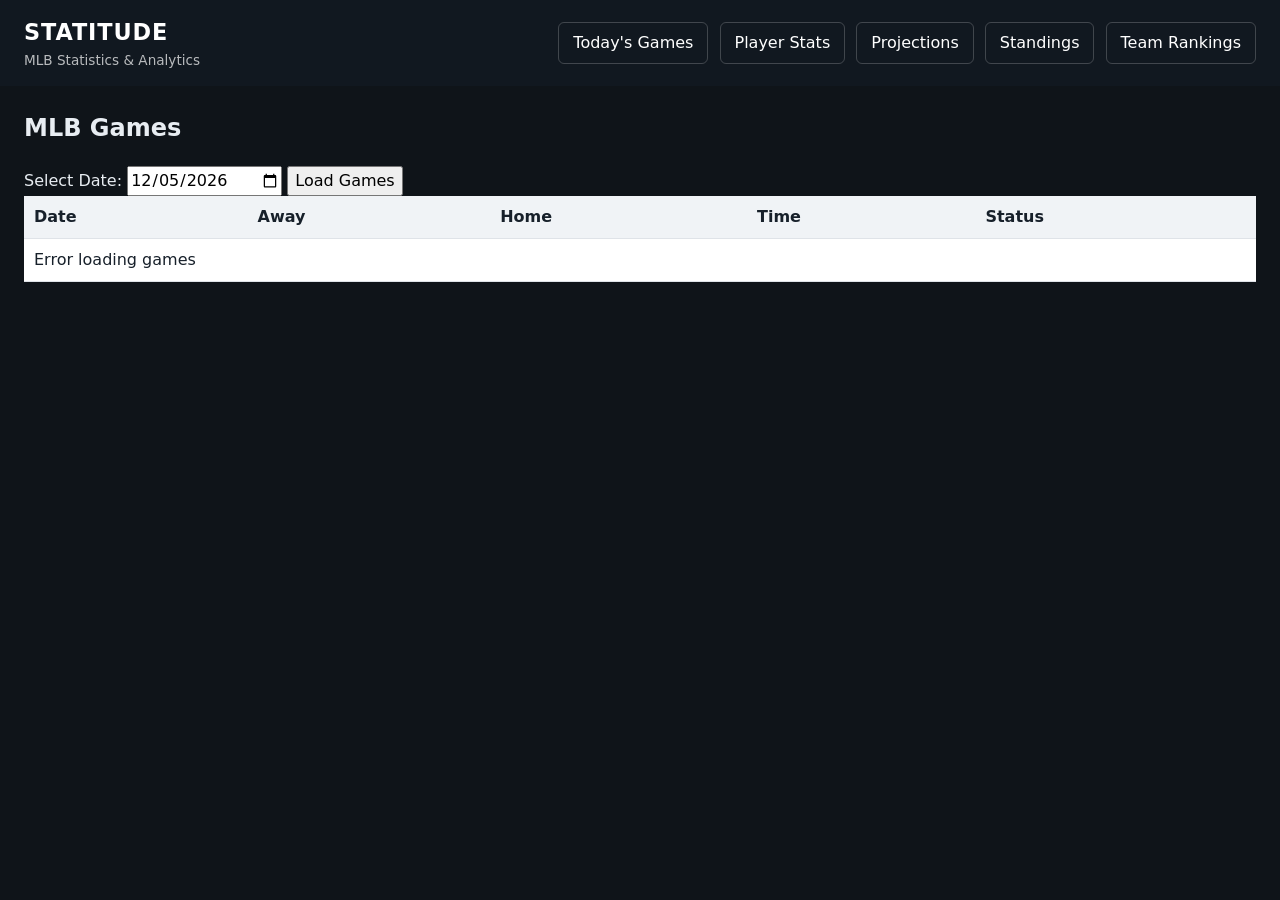
<file: index.html>
<!DOCTYPE html>
<html lang="en">
<head>
  <meta charset="UTF-8">
  <meta name="viewport" content="width=device-width, initial-scale=1.0">
  <title>Statitude | MLB Statistics & Analytics</title>
  <link rel="stylesheet" href="css/style.css">
</head>
<body>

<header class="site-header">
  <div class="site-brand">
    <div class="site-title">STATITUDE</div>
    <div class="site-subtitle">MLB Statistics & Analytics</div>
  </div>
  <nav id="toolbar">
    <button type="button" onclick="showSection('gamesSection')">Today's Games</button>
    <button type="button" onclick="showSection('playerStatsSection')">Player Stats</button>
    <button type="button" onclick="showSection('projectionsSection')">Projections</button>
    <button type="button" onclick="showSection('standingsSection')">Standings</button>
    <button type="button" onclick="showSection('rankingsSection')">Team Rankings</button>
  </nav>
</header>

<!-- ================= TODAY'S GAMES ================= -->
<div id="gamesSection" class="section">
  <h2>MLB Games</h2>
  <label for="gameDate">Select Date:</label>
  <input type="date" id="gameDate">
  <button type="button" onclick="loadGamesByDate()">Load Games</button>
  <table>
    <thead>
      <tr>
        <th>Date</th>
        <th>Away</th>
        <th>Home</th>
        <th>Time</th>
        <th>Status</th>
      </tr>
    </thead>
    <tbody id="gamesBody"></tbody>
  </table>
</div>

<!-- ================= PLAYER STATS ================= -->
<div id="playerStatsSection" class="section">
  <h2>MLB Player Stats</h2>

  <div class="playerStatsControls">
    <label for="playerSeason">Season:</label>
    <select id="playerSeason" onchange="loadPlayerStats()">
      <option value="2026" selected>2026</option>
      <option value="2025">2025</option>
      <option value="2024">2024</option>
      <option value="2023">2023</option>
      <option value="2022">2022</option>
      <option value="2021">2021</option>
    </select>
  </div>

  <div class="playerStatsMainTabs">
    <button type="button" class="playerStatsMainButton active" onclick="showPlayerStatsType('hitting')">Hitting</button>
    <button type="button" class="playerStatsMainButton" onclick="showPlayerStatsType('pitching')">Pitching</button>
  </div>

  <!-- HITTING -->
  <div id="hittingStatsSection">
    <div class="playerStatsSubTabs">
      <button type="button" class="playerStatsSubButton active" onclick="showPlayerStatsTable('hittingStandard')">Standard</button>
      <button type="button" class="playerStatsSubButton" onclick="showPlayerStatsTable('hittingAdvanced')">Advanced</button>
      <button type="button" class="playerStatsSubButton" onclick="showPlayerStatsTable('hittingStatcast')">Statcast</button>
      <button type="button" class="playerStatsSubButton" onclick="showPlayerStatsTable('hittingCustom')">Custom</button>
    </div>
    <div class="playerStatsFilters">
      <label for="hittingPlayerSearch">Player:</label>
      <input type="text" id="hittingPlayerSearch" placeholder="Search player..." oninput="filterPlayerStats()">
      <label for="hittingTeamFilter">Team:</label>
      <select id="hittingTeamFilter" onchange="filterPlayerStats()">
        <option value="all">All Teams</option>
      </select>
    </div>
    <div id="hittingStandard" class="playerStatsTableSection">
      <div id="hittingStatsTable"></div>
    </div>
    <div id="hittingAdvanced" class="playerStatsTableSection" style="display:none;">
      <div id="hittingAdvancedTable"><p>Advanced hitting stats coming next.</p></div>
    </div>
    <div id="hittingStatcast" class="playerStatsTableSection" style="display:none;">
      <div id="hittingStatcastTable"><p>Statcast hitting stats coming next.</p></div>
    </div>
    <div id="hittingCustom" class="playerStatsTableSection" style="display:none;">
      <div id="hittingCustomTable"><p>Custom table builder coming next.</p></div>
    </div>
  </div>

  <!-- PITCHING -->
  <div id="pitchingStatsSection" style="display:none;">
    <div class="playerStatsSubTabs">
      <button type="button" class="playerStatsSubButton active" onclick="showPlayerStatsTable('pitchingStandard')">Standard</button>
      <button type="button" class="playerStatsSubButton" onclick="showPlayerStatsTable('pitchingAdvanced')">Advanced</button>
      <button type="button" class="playerStatsSubButton" onclick="showPlayerStatsTable('pitchingStatcast')">Statcast</button>
      <button type="button" class="playerStatsSubButton" onclick="showPlayerStatsTable('pitchingCustom')">Custom</button>
    </div>
    <div class="playerStatsFilters">
      <label for="pitchingPlayerSearch">Player:</label>
      <input type="text" id="pitchingPlayerSearch" placeholder="Search player..." oninput="filterPlayerStats()">
      <label for="pitchingTeamFilter">Team:</label>
      <select id="pitchingTeamFilter" onchange="filterPlayerStats()">
        <option value="all">All Teams</option>
      </select>
    </div>
    <div id="pitchingStandard" class="playerStatsTableSection">
      <div id="pitchingStatsTable"></div>
    </div>
    <div id="pitchingAdvanced" class="playerStatsTableSection" style="display:none;">
      <div id="pitchingAdvancedTable"><p>Advanced pitching stats coming next.</p></div>
    </div>
    <div id="pitchingStatcast" class="playerStatsTableSection" style="display:none;">
      <div id="pitchingStatcastTable"><p>Statcast pitching stats coming next.</p></div>
    </div>
    <div id="pitchingCustom" class="playerStatsTableSection" style="display:none;">
      <div id="pitchingCustomTable"><p>Custom table builder coming next.</p></div>
    </div>
  </div>
</div>

<!-- ================= PROJECTIONS ================= -->
<div id="projectionsSection" class="section" style="display:none;">
  <h2>Season Projections</h2>
  <p class="proj-footnote">
    Pick a team for roster projections (current YTD + model), including a <strong>team win estimate</strong>.
    Or run <strong>League standings projection</strong> for all 30 clubs. Not official forecasts.
  </p>
  <div class="proj-controls">
    <label for="projSeason">Season:</label>
    <select id="projSeason" onchange="refreshProjections()">
      <option value="2026" selected>2026</option>
      <option value="2025">2025</option>
      <option value="2024">2024</option>
      <option value="2023">2023</option>
    </select>
    <button type="button" onclick="refreshProjections()">Refresh</button>
    <button type="button" id="projLeagueBtn" onclick="projectLeagueStandings()">League standings projection</button>
    <span id="projectionsStatus" class="proj-status"></span>
  </div>

  <div id="projTeamPicker">
    <h3 class="proj-step-title">Select a team</h3>
    <div id="projTeamGrid"></div>
  </div>

  <div id="projLeagueView" style="display:none;">
    <div class="proj-roster-header">
      <button type="button" class="proj-back" onclick="backToProjTeams()">← All teams</button>
      <span>Projected standings</span>
      <span class="proj-roster-season" id="projLeagueSeasonLabel"></span>
    </div>
    <p class="proj-footnote">Pythagorean wins from projected lineup OPS → runs scored and IP-weighted staff ERA → runs allowed.</p>
    <div id="projLeagueTable"></div>
  </div>

  <div id="projRosterView" style="display:none;">
    <div id="projRosterTitle" class="proj-roster-header"></div>
    <div id="projTeamSummary" class="proj-team-summary"></div>

    <h3 class="proj-group-title">Hitters</h3>
    <div id="projHittersTable"></div>

    <h3 class="proj-group-title">Pitchers</h3>
    <div id="projPitchersTable"></div>
  </div>
</div>

<!-- ================= STANDINGS (new) ================= -->
<div id="standingsSection" class="section" style="display:none;">
  <h2>MLB Standings</h2>
  <div id="standingsContent"></div>
</div>

<!-- ================= TEAM RANKINGS (friend competition — unchanged) ================= -->
<div id="rankingsSection" class="section" style="display:none;">
  <h2>Team Rankings</h2>
  <div id="leaderboard"></div>
  <div>
    <button type="button" onclick="showRankingTab('battingTab')">Batting</button>
    <button type="button" onclick="showRankingTab('pitchingTab')">Pitching</button>
  </div>
  <div id="battingTab" class="rankingContent"></div>
  <div id="pitchingTab" class="rankingContent"></div>
</div>

<script src="js/main.js"></script>
<script src="js/games.js"></script>
<script src="js/rankings.js"></script>
<script src="js/playerstats.js"></script>
<script src="js/standings.js"></script>
<script src="js/projectionEngine.js"></script>
<script src="js/projections.js"></script>
<script>
function showSection(id) {
  document.querySelectorAll(".section").forEach(section => {
    section.style.display = "none";
  });
  const section = document.getElementById(id);
  if (section) {
    section.style.display = "block";
  }
  if (id === "playerStatsSection" && typeof loadPlayerStats === "function") {
    loadPlayerStats();
  }
  if (id === "standingsSection" && typeof loadStandings === "function") {
    loadStandings();
  }
  if (id === "projectionsSection" && typeof loadProjections === "function") {
    loadProjections();
  }
}

function showRankingTab(id) {
  document.querySelectorAll(".rankingContent").forEach(el => {
    el.style.display = "none";
  });
  const tab = document.getElementById(id);
  if (tab) {
    tab.style.display = "block";
  }
}

document.addEventListener("DOMContentLoaded", () => {
  const q = new URLSearchParams(window.location.search);
  const section = q.get("section") || "gamesSection";
  showSection(section);

  if (section === "playerStatsSection") {
    const apply = () => {
      if (q.get("season")) {
        const sel = document.getElementById("playerSeason");
        if (sel) {
          sel.value = q.get("season");
          if (typeof loadPlayerStats === "function") loadPlayerStats();
        }
      }
      const team = q.get("team");
      const statsType = q.get("statsType") || "hitting";
      if (typeof showPlayerStatsType === "function") {
        showPlayerStatsType(statsType);
      }
      // Team filters fill async after loadPlayerStats — retry briefly
      if (team && team !== "all") {
        let tries = 0;
        const t = setInterval(() => {
          tries += 1;
          const hit = document.getElementById("hittingTeamFilter");
          const pit = document.getElementById("pitchingTeamFilter");
          let ok = false;
          if (hit && [...hit.options].some(o => o.value === team)) {
            hit.value = team;
            ok = true;
          }
          if (pit && [...pit.options].some(o => o.value === team)) {
            pit.value = team;
            ok = true;
          }
          if (ok && typeof filterPlayerStats === "function") {
            filterPlayerStats();
            clearInterval(t);
          }
          if (tries > 40) clearInterval(t);
        }, 100);
      }
    };
    // Allow playerstats script to finish defining handlers
    setTimeout(apply, 50);
  }
});
</script>
</body>
</html>
</file>
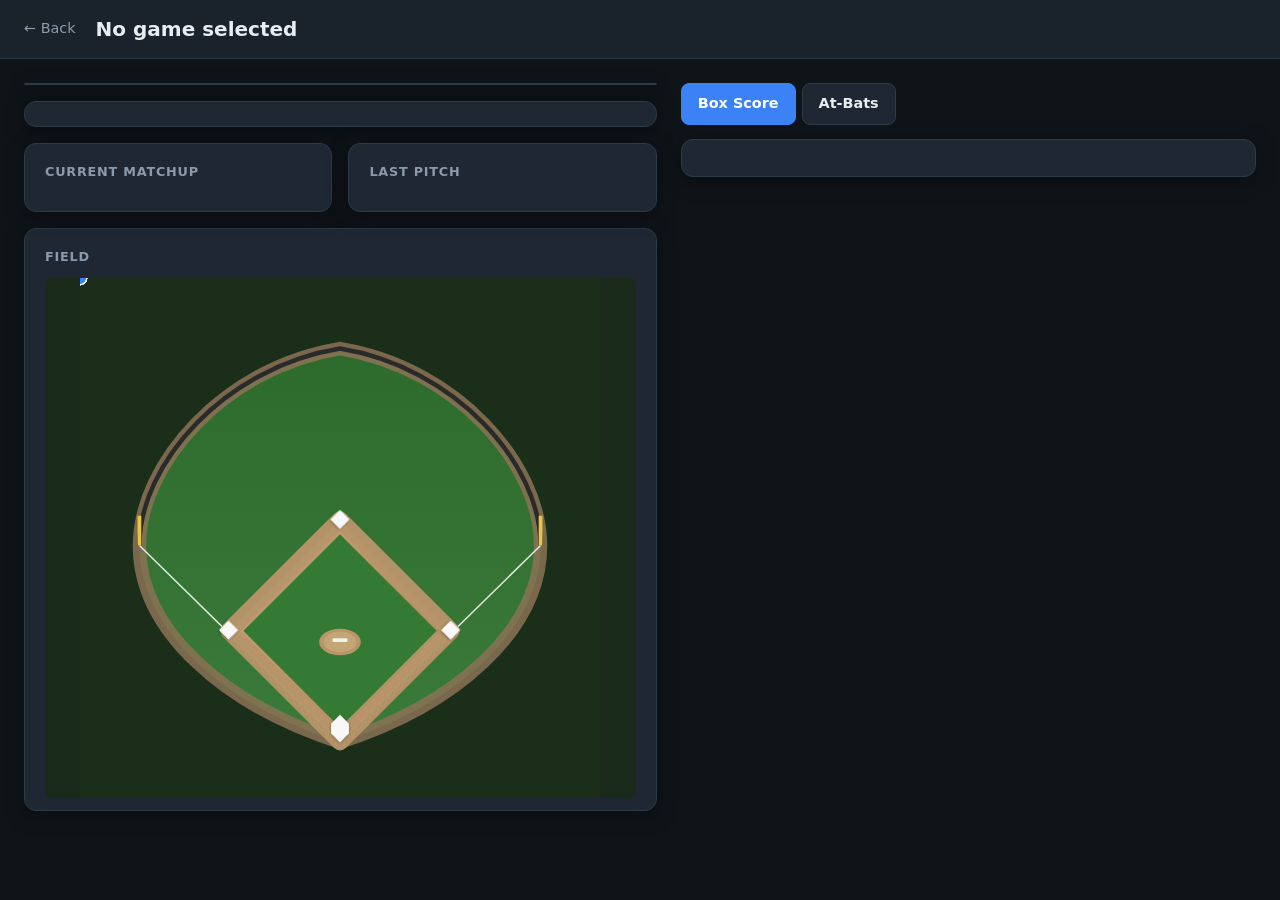
<file: game.html>
<!DOCTYPE html>
<html lang="en">
<head>
  <meta charset="UTF-8">
  <meta name="viewport" content="width=device-width, initial-scale=1.0">
  <title>Live MLB Game | Statitude</title>
  <link rel="stylesheet" href="css/style.css">
</head>
<body class="game-page-body">
  <header class="game-topbar">
    <a href="#" class="back-link" id="gameBackLink">← Back</a>
    <h1 id="gameTitle" class="game-title">Loading game…</h1>
  </header>
  <main class="game-layout">
    <section class="live-column">
      <div id="scoreboard" class="card scoreboard-card"></div>
      <div id="count" class="card count-card"></div>
      <div class="live-row">
        <div class="card matchup-card">
          <h3 class="card-heading">Current Matchup</h3>
          <div id="matchup"></div>
        </div>
        <div class="card pitch-card">
          <h3 class="card-heading">Last Pitch</h3>
          <div id="pitch"></div>
        </div>
      </div>
      <div class="card field-card">
        <h3 class="card-heading">Field</h3>
        <div class="field-wrapper">
          <svg id="field" viewBox="0 0 700 700" width="100%" height="auto" aria-label="Baseball diamond">
            <defs>
              <linearGradient id="grassGrad" x1="0%" y1="0%" x2="0%" y2="100%">
                <stop offset="0%" stop-color="#2d6b2d"/>
                <stop offset="100%" stop-color="#3a7a3a"/>
              </linearGradient>
              <linearGradient id="dirtGrad" x1="0%" y1="0%" x2="100%" y2="100%">
                <stop offset="0%" stop-color="#c4a574"/>
                <stop offset="100%" stop-color="#a8895e"/>
              </linearGradient>
              <filter id="softShadow" x="-20%" y="-20%" width="140%" height="140%">
                <feDropShadow dx="0" dy="1" stdDeviation="2" flood-opacity="0.35"/>
              </filter>
            </defs>
            <rect x="0" y="0" width="700" height="700" fill="#1a2e1a"/>
            <path d="M350 95 C195 120 80 250 80 360 C80 475 195 575 350 625 C505 575 620 475 620 360 C620 250 505 120 350 95Z" fill="url(#grassGrad)"/>
            <path d="M350 625 C195 575 80 475 80 360 C80 250 195 120 350 95 C505 120 620 250 620 360 C620 475 505 575 350 625Z" fill="none" stroke="#8b7355" stroke-width="18" opacity="0.85"/>
            <path d="M80 360 C80 250 195 120 350 95 C505 120 620 250 620 360" fill="none" stroke="#2a2a2a" stroke-width="6"/>
            <line x1="350" y1="625" x2="80" y2="360" stroke="#f5f5f5" stroke-width="2" opacity="0.9"/>
            <line x1="350" y1="625" x2="620" y2="360" stroke="#f5f5f5" stroke-width="2" opacity="0.9"/>
            <path d="M350 625 L200 475 L350 325 L500 475 Z" fill="url(#dirtGrad)"/>
            <path d="M350 605 L220 475 L350 345 L480 475 Z" fill="#347a34"/>
            <path d="M350 625 L200 475 L350 325 L500 475 Z" fill="none" stroke="#b8956a" stroke-width="22" stroke-linejoin="round" opacity="0.95"/>
            <ellipse cx="350" cy="490" rx="28" ry="18" fill="#b8956a"/>
            <ellipse cx="350" cy="490" rx="22" ry="14" fill="#c4a574"/>
            <rect x="340" y="485" width="20" height="5" rx="1" fill="#f0f0f0"/>
            <polygon id="home" points="350,625 338,613 338,600 350,588 362,600 362,613" fill="#f8f8f8" filter="url(#softShadow)"/>
            <rect id="first" x="490" y="465" width="18" height="18" fill="#f8f8f8" transform="rotate(45 499 474)" filter="url(#softShadow)"/>
            <rect id="second" x="341" y="316" width="18" height="18" fill="#f8f8f8" transform="rotate(45 350 325)" filter="url(#softShadow)"/>
            <rect id="third" x="191" y="465" width="18" height="18" fill="#f8f8f8" transform="rotate(45 200 474)" filter="url(#softShadow)"/>
            <line x1="80" y1="360" x2="80" y2="320" stroke="#e8c547" stroke-width="5"/>
            <line x1="620" y1="360" x2="620" y2="320" stroke="#e8c547" stroke-width="5"/>
            <circle id="pitcher" r="9" fill="#1a1a1a" stroke="#fff" stroke-width="1.5"/>
            <circle id="c" r="9" fill="#1a1a1a" stroke="#fff" stroke-width="1.5"/>
            <circle id="1b" r="9" fill="#1a1a1a" stroke="#fff" stroke-width="1.5"/>
            <circle id="2b" r="9" fill="#1a1a1a" stroke="#fff" stroke-width="1.5"/>
            <circle id="ss" r="9" fill="#1a1a1a" stroke="#fff" stroke-width="1.5"/>
            <circle id="3b" r="9" fill="#1a1a1a" stroke="#fff" stroke-width="1.5"/>
            <circle id="lf" r="9" fill="#1a1a1a" stroke="#fff" stroke-width="1.5"/>
            <circle id="cf" r="9" fill="#1a1a1a" stroke="#fff" stroke-width="1.5"/>
            <circle id="rf" r="9" fill="#1a1a1a" stroke="#fff" stroke-width="1.5"/>
            <circle id="batter" r="9" fill="#3b82f6" stroke="#fff" stroke-width="1.5"/>
          </svg>
        </div>
      </div>
    </section>

    <section class="tabs-column">
      <div class="gameTabs">
        <button class="gameTabButton active" onclick="showGameTab('boxScoreTab')">Box Score</button>
        <button class="gameTabButton" onclick="showGameTab('atbatTab')">At-Bats</button>
      </div>

      <div id="boxScoreTab" class="gameTab active card">
        <div id="boxScoreContainer"></div>
      </div>

      <div id="atbatTab" class="gameTab card" style="display:none;">
        <div class="gameGrid">
          <div>
            <h3 class="card-heading">Select Inning</h3>
            <select id="inningSelect" class="inning-select"></select>
            <div id="atBatsContainer"></div>
          </div>
          <div>
            <h3 class="card-heading">Strike Zone</h3>
            <div id="strikeZoneContainer">
              <div class="pitchChart">
                <div class="pitchChartHeader"><span>PITCH LOCATION</span></div>
                <div class="pitchChartField">
                  <div class="zoneGraphic">
                    <div class="strikeZoneBox">
                      <div class="zoneLine vertical"></div>
                      <div class="zoneLine vertical2"></div>
                      <div class="zoneLine horizontal"></div>
                      <div class="zoneLine horizontal2"></div>
                    </div>
                    <div class="homePlateGraphic">
                      <div class="plateTop"></div>
                      <div class="plateBottom"></div>
                    </div>
                    <svg id="strikeZone" viewBox="0 0 500 600" preserveAspectRatio="none"></svg>
                  </div>
                </div>
                <div class="pitchLegend">
                  <div class="legendItem"><span class="legendDot strike"></span> Strike</div>
                  <div class="legendItem"><span class="legendDot ball"></span> Ball</div>
                  <div class="legendItem"><span class="legendDot inPlay"></span> In Play</div>
                </div>
              </div>
            </div>
          </div>
        </div>
      </div>

    </section>
  </main>
  <script src="js/main.js"></script>
  <script src="js/gamepage.js"></script>
</body>
</html>
</file>
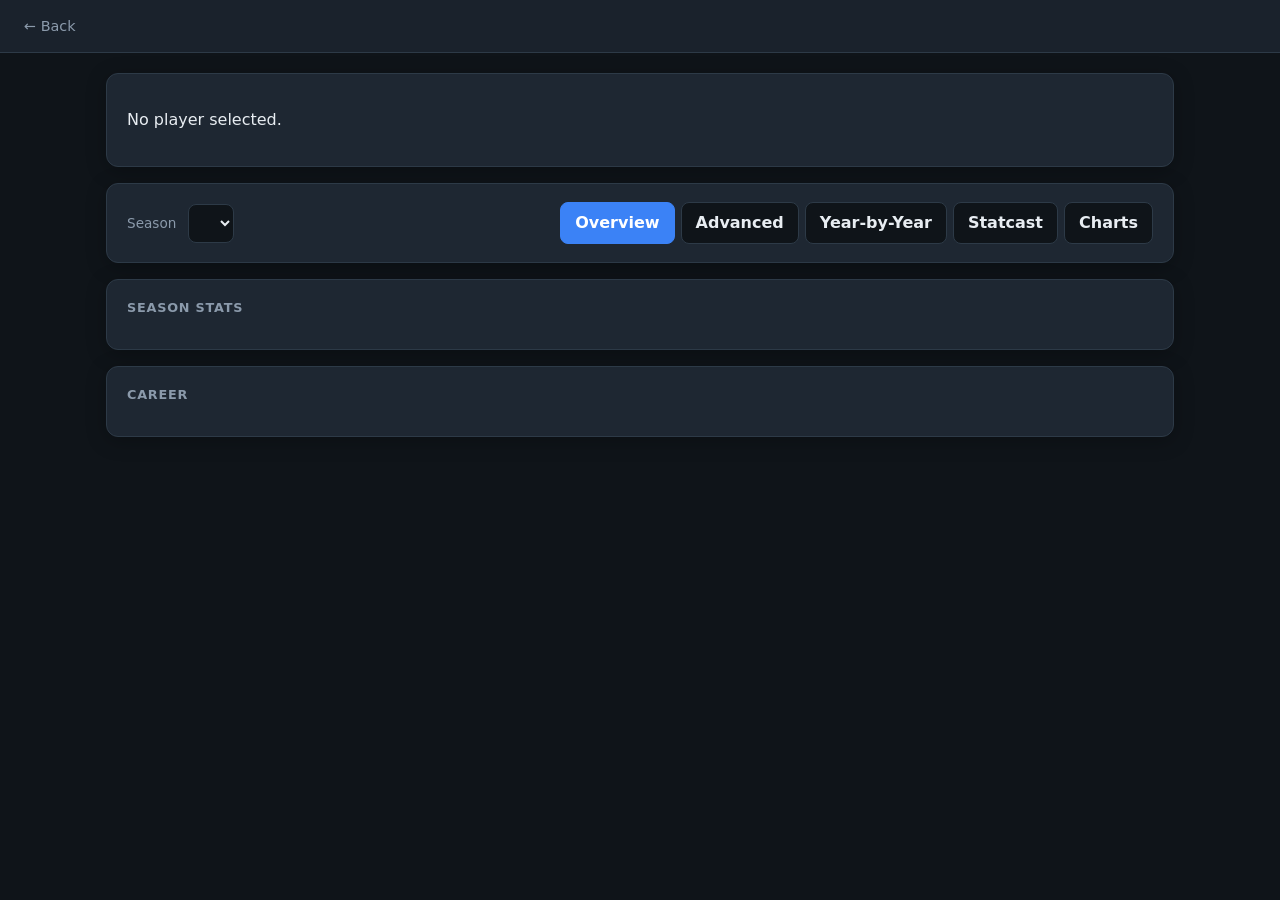
<file: player.html>
<!DOCTYPE html>
<html lang="en">
<head>
  <meta charset="UTF-8">
  <meta name="viewport" content="width=device-width, initial-scale=1.0">
  <title>Player | Statitude</title>
  <link rel="stylesheet" href="css/style.css">
  <link rel="stylesheet" href="css/player.css">
</head>
<body class="player-page-body">

  <header class="player-topbar">
    <a href="#" class="back-link" id="playerBackLink">← Back</a>
  </header>

  <main class="player-main">
    <!-- Profile header -->
    <section class="player-hero card" id="playerHero">
      <div class="player-hero-loading">Loading player…</div>
    </section>

    <!-- Season picker + tabs -->
    <section class="player-controls card">
      <label for="playerPageSeason">Season</label>
      <select id="playerPageSeason"></select>
      <div class="player-tabs" id="playerTabs">
        <button type="button" class="player-tab active" data-tab="overview">Overview</button>
        <button type="button" class="player-tab" data-tab="advanced">Advanced</button>
        <button type="button" class="player-tab" data-tab="yearByYear">Year-by-Year</button>
        <button type="button" class="player-tab" data-tab="statcast">Statcast</button>
        <button type="button" class="player-tab" data-tab="charts">Charts</button>
      </div>
    </section>

    <section id="tab-overview" class="player-tab-panel active">
      <div class="card">
        <h2 class="card-heading">Season Stats</h2>
        <div id="seasonStatsBlock"></div>
      </div>
      <div class="card">
        <h2 class="card-heading">Career</h2>
        <div id="careerStatsBlock"></div>
      </div>
    </section>

    <section id="tab-advanced" class="player-tab-panel" style="display:none;">
      <div class="card">
        <h2 class="card-heading">Situational profile</h2>
        <p class="chart-note">Splits for the selected season. Sample sizes matter — small PA/IP are noisy.</p>
        <div id="situationalSummary" class="sit-summary empty-state">Loading splits…</div>
      </div>
      <div class="card" id="sitHittingCard">
        <h2 class="card-heading">Hitting splits</h2>
        <div id="sitHittingBlock"></div>
      </div>
      <div class="card" id="sitPitchingCard" style="display:none;">
        <h2 class="card-heading">Pitching splits</h2>
        <div id="sitPitchingBlock"></div>
      </div>
      <div class="card" id="pitchTypeCard" style="display:none;">
        <h2 class="card-heading">Pitch types faced</h2>
        <p class="chart-note" id="pitchTypeNote">Results by pitch type for the selected season (Statcast).</p>
        <div id="pitchTypeBlock"></div>
      </div>

      <div class="card" id="vsTeamsCard">
        <h2 class="card-heading">vs Teams</h2>
        <p class="chart-note">Best and worst marks vs opponents this season (min sample). Built from game logs.</p>
        <div id="vsTeamsBlock" class="empty-state">Loading…</div>
      </div>

      <div class="card" id="warCard">
        <h2 class="card-heading">Statitude WAR</h2>
        <p class="chart-note">Transparent, approximate value metric — not FanGraphs or Baseball-Reference WAR.</p>
        <div id="warBlock" class="empty-state">Loading…</div>
      </div>

      <div class="card" id="defenseCard">
        <h2 class="card-heading">Defense</h2>
        <p class="chart-note">
          Official fielding line by position, plus a simple <strong>Statitude Def runs</strong> estimate
          (errors + range vs a position baseline). Not OAA/DRS — first step into the defense model.
        </p>
        <div id="defenseBlock" class="empty-state">Loading…</div>
      </div>

      <div class="card" id="batSpeedCard" style="display:none;">
        <h2 class="card-heading">Bat speed &amp; contact</h2>
        <p class="chart-note">Statcast swings for the selected season.</p>
        <div id="batSpeedBlock" class="empty-state">Loading…</div>
      </div>
    </section>

    <section id="tab-yearByYear" class="player-tab-panel" style="display:none;">
      <div class="card">
        <h2 class="card-heading">Year-by-Year</h2>
        <div id="yearByYearBlock"></div>
      </div>
    </section>

    <section id="tab-statcast" class="player-tab-panel" style="display:none;">
      <div class="card">
        <h2 class="card-heading">Statcast (season)</h2>
        <div id="statcastBlock">
          <p class="empty-state">Loading Statcast…</p>
        </div>
      </div>
    </section>

    <section id="tab-charts" class="player-tab-panel" style="display:none;">
      <div class="card" id="sprayCard">
        <h2 class="card-heading">Spray Chart</h2>
        <p class="chart-note">Batted-ball locations (hitters / two-way only).</p>
        <div id="sprayChartBlock" class="spray-wrap">
          <svg id="spraySvg" viewBox="0 0 500 500" width="100%" max-width="480"></svg>
        </div>
        <div id="sprayDetail" class="spray-detail empty-state">Click a ball to highlight it and see game details.</div>
      </div>
      <div class="card" id="zoneProfileCard">
        <h2 class="card-heading" id="zoneProfileTitle">Strike Zone Profile</h2>
        <p class="chart-note" id="zoneChartNote">Hitter contact / swing locations in the zone.</p>
        <div id="zoneProfileBlock" class="zone-wrap">
          <svg id="zoneSvg" viewBox="0 0 320 400" width="100%" style="max-width:320px"></svg>
        </div>
        <div id="zoneDetail" class="spray-detail empty-state">Click a pitch in the zone for details.</div>
      </div>
      <div class="card" id="pitchLocCard" style="display:none;">
        <h2 class="card-heading">Pitch Locations</h2>
        <p class="chart-note" id="pitchLocNote">Ks, walks, hits, and HRs allowed — location of the pitch that ended the PA.</p>
        <div class="zone-wrap">
          <svg id="pitchLocSvg" viewBox="0 0 320 400" width="100%" style="max-width:320px"></svg>
        </div>
        <div id="pitchLocDetail" class="spray-detail empty-state">Click a pitch for type, velo, and result.</div>
      </div>
      <div class="card" id="pitchArsenalCard" style="display:none;">
        <h2 class="card-heading">Pitch Arsenal</h2>
        <p class="chart-note" id="arsenalNote">Usage and velocity by pitch type.</p>
        <div id="pitchArsenalBlock"></div>
      </div>
    </section>
  </main>

  <script src="js/player.js"></script>
</body>
</html>
</file>
<file: css/style.css>
/* =========================================================
   GLOBAL
========================================================= */
:root {
  --bg: #0f1419;
  --bg-elevated: #1a222c;
  --card: #1e2732;
  --card-hover: #243040;
  --text: #e8edf2;
  --text-muted: #8b9aab;
  --border: #2d3a47;
  --accent: #3b82f6;
  --accent-hover: #2563eb;
  --danger: #ef4444;
  --success: #22c55e;
  --warning: #f59e0b;
  --radius: 12px;
  --radius-sm: 8px;
  --shadow: 0 4px 20px rgba(0, 0, 0, 0.35);
  --font: "Inter", system-ui, -apple-system, BlinkMacSystemFont, "Segoe UI", Roboto, sans-serif;
}

* {
  box-sizing: border-box;
}

body {
  margin: 0;
  font-family: var(--font);
  background: var(--bg);
  color: var(--text);
  line-height: 1.5;
  min-height: 100vh;
}

h1, h2, h3, h4 {
  margin-top: 0;
  font-weight: 600;
}

button, select, input {
  font: inherit;
}

a {
  color: var(--accent);
  text-decoration: none;
}
a:hover {
  text-decoration: underline;
}

/* =========================================================
   UTILITY
========================================================= */
.card {
  background: var(--card);
  border: 1px solid var(--border);
  border-radius: var(--radius);
  box-shadow: var(--shadow);
  padding: 18px 20px;
  margin-bottom: 16px;
}

.card-heading {
  font-size: 0.8rem;
  text-transform: uppercase;
  letter-spacing: 0.06em;
  color: var(--text-muted);
  margin: 0 0 12px;
  font-weight: 600;
}

.empty-state {
  color: var(--text-muted);
  font-size: 0.95rem;
  padding: 12px 0;
}

/* =========================================================
   INDEX PAGE (kept light for now)
========================================================= */
.site-header {
  background: #111820;
  color: white;
  padding: 16px 24px;
  display: flex;
  align-items: center;
  justify-content: space-between;
  flex-wrap: wrap;
  gap: 12px;
}

.site-title {
  font-size: 1.4rem;
  font-weight: 700;
  letter-spacing: 0.04em;
}

.site-subtitle {
  font-size: 0.85rem;
  opacity: 0.7;
}

#toolbar button {
  background: transparent;
  border: 1px solid rgba(255,255,255,0.2);
  color: white;
  padding: 8px 14px;
  border-radius: 6px;
  cursor: pointer;
  margin-left: 6px;
}
#toolbar button:hover {
  background: rgba(255,255,255,0.1);
}

.section {
  display: none;
  padding: 24px;
  max-width: 1400px;
  margin: 0 auto;
}

/* =========================================================
   GAME PAGE LAYOUT
========================================================= */
.game-page-body {
  background: var(--bg);
}

.game-topbar {
  display: flex;
  align-items: center;
  gap: 20px;
  padding: 14px 24px;
  background: var(--bg-elevated);
  border-bottom: 1px solid var(--border);
  position: sticky;
  top: 0;
  z-index: 50;
}

.back-link {
  color: var(--text-muted);
  font-size: 0.9rem;
  white-space: nowrap;
}
.back-link:hover {
  color: var(--text);
  text-decoration: none;
}

.game-title {
  margin: 0;
  font-size: 1.25rem;
  font-weight: 600;
  color: var(--text);
}

.game-layout {
  display: grid;
  grid-template-columns: minmax(0, 1.1fr) minmax(0, 1fr);
  gap: 24px;
  padding: 24px;
  max-width: 1600px;
  margin: 0 auto;
  align-items: start;
}

@media (max-width: 1100px) {
  .game-layout {
    grid-template-columns: 1fr;
  }
}

/* =========================================================
   SCOREBOARD
========================================================= */
.scoreboard-card {
  padding: 0;
  overflow: hidden;
}

.scoreboard-inner {
  display: grid;
  grid-template-columns: 1fr auto 1fr;
  align-items: center;
  gap: 12px;
  padding: 20px 24px;
}

.scoreboard-team {
  display: flex;
  align-items: center;
  gap: 12px;
}

.scoreboard-team.away {
  justify-content: flex-start;
}

.scoreboard-team.home {
  justify-content: flex-end;
  flex-direction: row-reverse;
}

.team-logo {
  width: 42px;
  height: 42px;
  object-fit: contain;
}

.team-meta {
  display: flex;
  flex-direction: column;
}

.team-name {
  font-size: 0.95rem;
  font-weight: 600;
  line-height: 1.2;
}

.team-abbr {
  font-size: 0.75rem;
  color: var(--text-muted);
  text-transform: uppercase;
  letter-spacing: 0.04em;
}

.team-score {
  font-size: 2.6rem;
  font-weight: 700;
  line-height: 1;
  min-width: 1.4em;
  text-align: center;
}

.scoreboard-center {
  text-align: center;
  padding: 0 8px;
}

.inning-badge {
  display: inline-block;
  background: var(--accent);
  color: white;
  font-size: 0.85rem;
  font-weight: 600;
  padding: 4px 12px;
  border-radius: 999px;
  margin-bottom: 4px;
}

.status-text {
  font-size: 0.8rem;
  color: var(--text-muted);
}

/* =========================================================
   COUNT PILLS
========================================================= */
.count-card {
  padding: 12px 16px;
}

.count-pills {
  display: flex;
  gap: 10px;
  justify-content: center;
}

.count-pill {
  background: var(--bg);
  border: 1px solid var(--border);
  border-radius: var(--radius-sm);
  padding: 8px 18px;
  text-align: center;
  min-width: 70px;
}

.pill-label {
  display: block;
  font-size: 0.7rem;
  text-transform: uppercase;
  letter-spacing: 0.05em;
  color: var(--text-muted);
  margin-bottom: 2px;
}

.pill-value {
  font-size: 1.35rem;
  font-weight: 700;
}

/* =========================================================
   MATCHUP + LAST PITCH
========================================================= */
.live-row {
  display: grid;
  grid-template-columns: 1fr 1fr;
  gap: 16px;
}

@media (max-width: 700px) {
  .live-row {
    grid-template-columns: 1fr;
  }
}

.matchup-grid {
  display: grid;
  grid-template-columns: 1fr auto 1fr;
  gap: 12px;
  align-items: center;
}

.matchup-side {
  text-align: center;
}

.matchup-label {
  font-size: 0.7rem;
  text-transform: uppercase;
  letter-spacing: 0.05em;
  color: var(--text-muted);
  margin-bottom: 4px;
}

.matchup-name {
  font-size: 1.05rem;
  font-weight: 600;
}

.matchup-id {
  font-size: 0.75rem;
  color: var(--text-muted);
  margin-top: 2px;
}

.matchup-vs {
  font-size: 0.8rem;
  font-weight: 700;
  color: var(--text-muted);
  letter-spacing: 0.05em;
}

.last-pitch {
  text-align: center;
}

.pitch-type {
  font-size: 1.15rem;
  font-weight: 700;
  margin-bottom: 4px;
}

.pitch-speed {
  font-size: 1.4rem;
  font-weight: 600;
  color: var(--accent);
  margin-bottom: 6px;
}

.pitch-desc {
  font-size: 0.85rem;
  color: var(--text-muted);
}

/* =========================================================
   FIELD
========================================================= */
.field-card {
  padding-bottom: 12px;
}

.field-wrapper {
  display: flex;
  justify-content: center;
  background: #1a2a1a;
  border-radius: var(--radius-sm);
  overflow: hidden;
}

#field {
  display: block;
  width: 100%;
  max-width: 520px;
  height: auto;
}

/* Runner highlight on bases */
#first.runner,
#second.runner,
#third.runner {
  fill: #f59e0b !important;
  stroke: #fff;
  stroke-width: 2;
}

/* =========================================================
   TABS
========================================================= */
.gameTabs {
  display: flex;
  gap: 6px;
  flex-wrap: wrap;
  margin-bottom: 14px;
}

.gameTabButton,
.teamTabButton {
  border: 1px solid var(--border);
  background: var(--card);
  color: var(--text);
  padding: 9px 16px;
  border-radius: var(--radius-sm);
  cursor: pointer;
  font-weight: 600;
  font-size: 0.9rem;
  transition: background 0.15s, border-color 0.15s;
}

.gameTabButton:hover,
.teamTabButton:hover {
  background: var(--card-hover);
}

.gameTabButton.active,
.teamTabButton.active {
  background: var(--accent);
  border-color: var(--accent);
  color: white;
}

.gameTab {
  display: none;
}

.gameTab.active {
  display: block;
}

.team-subtabs {
  display: flex;
  gap: 6px;
  margin-bottom: 16px;
  flex-wrap: wrap;
}

/* =========================================================
   TABLES
========================================================= */
.data-table {
  width: 100%;
  border-collapse: collapse;
  font-size: 0.9rem;
}

.data-table th,
.data-table td {
  padding: 9px 10px;
  text-align: left;
  border-bottom: 1px solid var(--border);
}

.data-table th {
  background: rgba(0,0,0,0.25);
  font-weight: 600;
  color: var(--text-muted);
  font-size: 0.8rem;
  text-transform: uppercase;
  letter-spacing: 0.03em;
}

.data-table tr:hover td {
  background: rgba(255,255,255,0.03);
}

/* =========================================================
   AT-BATS LIST
========================================================= */
#atBatsContainer {
  max-height: 420px;
  overflow-y: auto;
  margin-top: 12px;
}

.atBat {
  padding: 12px 14px;
  margin-bottom: 8px;
  background: var(--bg);
  border: 1px solid var(--border);
  border-radius: var(--radius-sm);
  cursor: pointer;
  transition: background 0.15s, border-color 0.15s;
}

.atBat:hover {
  background: var(--card-hover);
  border-color: #3d4f63;
}

.atBat.selected {
  background: rgba(59, 130, 246, 0.15);
  border-color: var(--accent);
}

.atbat-batter {
  font-weight: 600;
  margin-bottom: 2px;
}

.atbat-vs {
  font-size: 0.85rem;
  color: var(--text-muted);
  margin-bottom: 4px;
}

.atbat-result {
  font-size: 0.9rem;
}

.inning-select {
  width: 100%;
  padding: 8px 12px;
  background: var(--bg);
  border: 1px solid var(--border);
  border-radius: var(--radius-sm);
  color: var(--text);
  margin-bottom: 8px;
}

/* =========================================================
   GAME GRID (lineups / at-bats)
========================================================= */
.gameGrid {
  display: grid;
  grid-template-columns: 1fr 1fr;
  gap: 20px;
  align-items: start;
}

@media (max-width: 800px) {
  .gameGrid {
    grid-template-columns: 1fr;
  }
}

/* =========================================================
   INFO GRID
========================================================= */
.info-grid {
  display: grid;
  grid-template-columns: 1fr 1fr;
  gap: 12px;
}

.info-item {
  background: var(--bg);
  border: 1px solid var(--border);
  border-radius: var(--radius-sm);
  padding: 12px;
}

.info-label {
  display: block;
  font-size: 0.7rem;
  text-transform: uppercase;
  letter-spacing: 0.05em;
  color: var(--text-muted);
  margin-bottom: 4px;
}

.info-value {
  font-size: 1.1rem;
  font-weight: 600;
}

/* =========================================================
   STRIKE ZONE CHART
========================================================= */
#strikeZoneContainer {
  width: 100%;
}

.pitchChart {
  width: 100%;
  max-width: 420px;
  margin: 0 auto;
  background: #111820;
  border-radius: 12px;
  overflow: hidden;
  box-shadow: 0 8px 30px rgba(0, 0, 0, 0.4);
}

.pitchChartHeader {
  height: 48px;
  padding: 0 18px;
  display: flex;
  align-items: center;
  color: white;
  background: #0b1117;
  border-bottom: 1px solid #29333d;
  font-size: 0.8rem;
  font-weight: 600;
  letter-spacing: 0.08em;
}

.pitchChartField {
  position: relative;
  width: 100%;
  height: 480px;
  background:
    radial-gradient(
      ellipse at center bottom,
      #3d4650 0%,
      #242d35 45%,
      #151d24 100%
    );
  overflow: hidden;
}

.zoneGraphic {
  position: absolute;
  left: 50%;
  top: 20px;
  width: 380px;
  height: 456px;
  transform: translateX(-50%) scale(0.76);
  transform-origin: top center;
  z-index: 5;
}

.strikeZoneBox {
  position: absolute;
  left: 75px;
  top: 80px;
  width: 350px;
  height: 400px;
  background: #050505;
  border: 4px solid white;
  box-sizing: border-box;
  box-shadow:
    0 0 0 1px rgba(255,255,255,0.25),
    0 8px 25px rgba(0,0,0,0.4);
  z-index: 2;
}

.zoneLine {
  position: absolute;
  background: rgba(255,255,255,0.42);
  pointer-events: none;
}
.zoneLine.vertical {
  width: 2px;
  height: 100%;
  left: 33.333%;
  top: 0;
}
.zoneLine.vertical2 {
  width: 2px;
  height: 100%;
  left: 66.666%;
  top: 0;
}
.zoneLine.horizontal {
  height: 2px;
  width: 100%;
  left: 0;
  top: 33.333%;
}
.zoneLine.horizontal2 {
  height: 2px;
  width: 100%;
  left: 0;
  top: 66.666%;
}

.homePlateGraphic {
  position: absolute;
  left: 175px;
  top: 490px;
  width: 150px;
  height: 80px;
  z-index: 3;
}

.plateTop {
  position: absolute;
  left: 20px;
  top: 0;
  width: 110px;
  height: 45px;
  background: white;
  clip-path: polygon(
    0 0,
    100% 0,
    100% 65%,
    50% 100%,
    0 65%
  );
  box-shadow: 0 3px 8px rgba(0,0,0,0.35);
}

.plateBottom {
  display: none;
}

#strikeZone {
  position: absolute;
  left: 0;
  top: 0;
  width: 500px;
  height: 600px;
  overflow: visible;
  z-index: 10;
  pointer-events: none;
}

.pitchLegend {
  min-height: 48px;
  display: flex;
  align-items: center;
  justify-content: center;
  gap: 22px;
  background: #0b1117;
  border-top: 1px solid #29333d;
  color: white;
  font-size: 0.8rem;
}

.legendItem {
  display: flex;
  align-items: center;
  gap: 6px;
}

.legendDot {
  width: 12px;
  height: 12px;
  border-radius: 50%;
  display: inline-block;
  border: 2px solid white;
}
.legendDot.strike { background: #e53935; }
.legendDot.ball   { background: #21a44a; }
.legendDot.inPlay { background: #1687ff; }

/* =========================================================
   INDEX PAGE TABLES (keep usable)
========================================================= */
table {
  width: 100%;
  border-collapse: collapse;
  background: white;
  color: #17202a;
}

th, td {
  border-bottom: 1px solid #dfe3e8;
  padding: 9px 10px;
  text-align: left;
}

th {
  background: #f0f3f6;
  font-weight: bold;
}

tr:hover td {
  background: #f8fafc;
}

/* Player stats tables on index */
.player-stats-table {
  width: 100%;
  border-collapse: collapse;
  font-size: 0.9rem;
}
.player-stats-table th {
  cursor: pointer;
  user-select: none;
}
.player-name-link {
  color: #1f5fbf;
  font-weight: 500;
}

/* Player links on dark game page */
.game-page-body .player-name-link {
  color: #60a5fa;
  font-weight: 500;
  text-decoration: none;
}
.game-page-body .player-name-link:hover {
  color: #93c5fd;
  text-decoration: underline;
}

/* =========================================================
   BROADCAST LINESCORE (R / H / E)
========================================================= */
.broadcast-scoreboard {
  padding: 12px 16px 16px;
}

.broadcast-meta {
  display: flex;
  align-items: center;
  gap: 12px;
  margin-bottom: 12px;
}

.linescore-wrap {
  overflow-x: auto;
}

.linescore-table {
  width: 100%;
  border-collapse: collapse;
  font-size: 0.9rem;
  background: transparent;
  color: var(--text);
}

.linescore-table th,
.linescore-table td {
  border: none;
  border-bottom: 1px solid var(--border);
  padding: 8px 6px;
  text-align: center;
  background: transparent;
}

.linescore-table th {
  color: var(--text-muted);
  font-size: 0.75rem;
  font-weight: 600;
  text-transform: uppercase;
}

.linescore-table .team-col {
  text-align: left;
  min-width: 90px;
  white-space: nowrap;
}

.linescore-table .inn-col {
  min-width: 28px;
}

.linescore-table .rhe {
  font-weight: 600;
  min-width: 32px;
}

.linescore-table .rhe-runs {
  color: #fff;
  font-size: 1.05rem;
}

.ls-logo {
  width: 22px;
  height: 22px;
  vertical-align: middle;
  margin-right: 6px;
}

.ls-abbr {
  font-weight: 700;
  letter-spacing: 0.03em;
}

.box-subhead {
  margin: 16px 0 8px;
  font-size: 0.85rem;
  color: var(--text-muted);
  text-transform: uppercase;
  letter-spacing: 0.04em;
}

.boxscore-grid {
  display: grid;
  grid-template-columns: 1fr 1fr;
  gap: 24px;
}

@media (max-width: 900px) {
  .boxscore-grid {
    grid-template-columns: 1fr;
  }
}

/* =========================================================
   STANDINGS
========================================================= */
.standings-toolbar {
  display: flex;
  flex-wrap: wrap;
  align-items: center;
  gap: 12px;
  margin-bottom: 16px;
}
.standings-season {
  font-weight: 700;
  font-size: 1.1rem;
}
.standings-updated {
  color: #6b7280;
  font-size: 0.85rem;
}
.standings-refresh {
  margin-left: auto;
  padding: 8px 14px;
  border-radius: 6px;
  border: 1px solid #dfe3e8;
  background: #fff;
  cursor: pointer;
  font-weight: 600;
}
.standings-refresh:hover {
  background: #f0f3f6;
}
.standings-subtabs {
  display: flex;
  gap: 8px;
  margin-bottom: 20px;
  flex-wrap: wrap;
}
.st-subtab {
  padding: 8px 14px;
  border-radius: 6px;
  border: 1px solid #dfe3e8;
  background: #fff;
  cursor: pointer;
  font-weight: 600;
}
.st-subtab.active {
  background: #1f5fbf;
  color: #fff;
  border-color: #1f5fbf;
}
.standings-league {
  margin: 24px 0 12px;
  font-size: 1.25rem;
}
.standings-grid {
  display: grid;
  grid-template-columns: repeat(auto-fit, minmax(320px, 1fr));
  gap: 20px;
  margin-bottom: 28px;
}
.standings-division {
  background: #fff;
  border: 1px solid #dfe3e8;
  border-radius: 10px;
  padding: 14px;
  box-shadow: 0 2px 8px rgba(0,0,0,0.06);
}
.standings-div-title {
  margin: 0 0 10px;
  font-size: 1rem;
}
.standings-table-wrap {
  overflow-x: auto;
}
.standings-table {
  width: 100%;
  border-collapse: collapse;
  font-size: 0.85rem;
  color: #17202a;
  background: #fff;
}
.standings-table th,
.standings-table td {
  padding: 6px 8px;
  border-bottom: 1px solid #eef1f4;
  text-align: center;
}
.standings-table th {
  background: #f0f3f6;
  font-size: 0.75rem;
  text-transform: uppercase;
  color: #6b7280;
}
.standings-table .team-col {
  text-align: left;
  white-space: nowrap;
}
.standings-table .rank-col {
  width: 28px;
  color: #6b7280;
}
.st-logo {
  vertical-align: middle;
  margin-right: 6px;
}
.st-name {
  font-weight: 600;
}
.clinch {
  margin-left: 4px;
  font-size: 0.75rem;
  color: #1f5fbf;
  font-weight: 700;
}
.streak-w { color: #218739; font-weight: 600; }
.streak-l { color: #c62828; font-weight: 600; }
.wc-in {
  background: rgba(31, 95, 191, 0.08);
}
.postseason-list {
  display: flex;
  flex-direction: column;
  gap: 10px;
}
.postseason-game {
  background: #fff;
  border: 1px solid #dfe3e8;
  border-radius: 8px;
  padding: 12px 14px;
}
.ps-desc {
  font-size: 0.8rem;
  color: #6b7280;
  margin-bottom: 4px;
}
.ps-matchup {
  font-weight: 600;
}
.ps-status {
  font-size: 0.85rem;
  color: #6b7280;
  margin-top: 4px;
}

/* Projections */
.proj-footnote {
  font-size: 0.9rem;
  color: #6b7280;
  max-width: 720px;
  margin: 0 0 14px;
}
.proj-controls {
  display: flex;
  flex-wrap: wrap;
  align-items: center;
  gap: 10px;
  margin-bottom: 12px;
}
.proj-status {
  font-size: 0.85rem;
  color: #6b7280;
}
.proj-subtabs {
  display: flex;
  gap: 8px;
  margin-bottom: 12px;
}
.proj-subtab {
  padding: 8px 14px;
  border-radius: 6px;
  border: 1px solid #dfe3e8;
  background: #fff;
  cursor: pointer;
  font-weight: 600;
}
.proj-subtab.active {
  background: #1f5fbf;
  color: #fff;
  border-color: #1f5fbf;
}
.proj-filters {
  display: flex;
  flex-wrap: wrap;
  gap: 10px;
  align-items: center;
  margin-bottom: 14px;
}
.proj-table {
  font-size: 0.85rem;
}

.ytd-cell { color: #6b7280; font-size: 0.9em; }
.proj-table strong { font-weight: 700; }

/* Projections — team picker + roster */
.proj-step-title {
  margin: 8px 0 12px;
  font-size: 1rem;
}
.proj-team-grid {
  display: grid;
  grid-template-columns: repeat(auto-fill, minmax(160px, 1fr));
  gap: 10px;
}
.proj-team-card {
  display: flex;
  flex-direction: column;
  align-items: center;
  gap: 6px;
  padding: 14px 10px;
  border: 1px solid #dfe3e8;
  border-radius: 10px;
  background: #fff;
  cursor: pointer;
  text-align: center;
  transition: border-color 0.15s, box-shadow 0.15s;
}
.proj-team-card:hover {
  border-color: #1f5fbf;
  box-shadow: 0 2px 10px rgba(31, 95, 191, 0.12);
}
.proj-team-card-name {
  font-weight: 600;
  font-size: 0.85rem;
  color: #17202a;
}
.proj-team-card-meta {
  font-size: 0.75rem;
  color: #6b7280;
}
.proj-roster-header {
  display: flex;
  flex-wrap: wrap;
  align-items: center;
  gap: 10px;
  margin-bottom: 16px;
  font-size: 1.25rem;
  font-weight: 700;
}
.proj-back {
  font-size: 0.85rem;
  font-weight: 600;
  padding: 6px 10px;
  border-radius: 6px;
  border: 1px solid #dfe3e8;
  background: #fff;
  cursor: pointer;
}
.proj-roster-logo {
  vertical-align: middle;
}
.proj-roster-season {
  font-size: 0.9rem;
  font-weight: 600;
  color: #6b7280;
  margin-left: auto;
}
.proj-group-title {
  margin: 20px 0 8px;
  font-size: 1.05rem;
}
.proj-table th.current,
.proj-table td.current {
  background: rgba(107, 114, 128, 0.06);
}
.proj-table th.projected,
.proj-table td.projected {
  background: rgba(31, 95, 191, 0.06);
}
.proj-col-group.current {
  background: rgba(107, 114, 128, 0.12) !important;
  text-align: center;
}
.proj-col-group.projected {
  background: rgba(31, 95, 191, 0.12) !important;
  text-align: center;
}

.proj-team-summary {
  margin-bottom: 18px;
}
.proj-summary-grid {
  display: grid;
  grid-template-columns: repeat(auto-fit, minmax(160px, 1fr));
  gap: 10px;
}
.proj-summary-card {
  background: #fff;
  border: 1px solid #dfe3e8;
  border-radius: 10px;
  padding: 12px 14px;
}
.proj-summary-card.highlight {
  border-color: #1f5fbf;
  background: rgba(31, 95, 191, 0.06);
}
.proj-summary-label {
  font-size: 0.75rem;
  text-transform: uppercase;
  letter-spacing: 0.04em;
  color: #6b7280;
  margin-bottom: 4px;
}
.proj-summary-value {
  font-size: 1.5rem;
  font-weight: 700;
  color: #17202a;
}
.proj-summary-value.small {
  font-size: 1.15rem;
}
.proj-summary-sub {
  font-size: 0.8rem;
  color: #6b7280;
  margin-top: 4px;
}
#projLeagueBtn {
  padding: 8px 12px;
  border-radius: 6px;
  border: 1px solid #1f5fbf;
  background: #1f5fbf;
  color: #fff;
  font-weight: 600;
  cursor: pointer;
}
</file>
<file: css/player.css>
.player-page-body {
  margin: 0;
  background: #0f1419;
  color: #e8edf2;
  font-family: system-ui, -apple-system, Segoe UI, Roboto, sans-serif;
  min-height: 100vh;
}

.player-topbar {
  padding: 14px 24px;
  background: #1a222c;
  border-bottom: 1px solid #2d3a47;
  position: sticky;
  top: 0;
  z-index: 20;
}

.player-topbar .back-link {
  color: #8b9aab;
  text-decoration: none;
  font-size: 0.9rem;
}
.player-topbar .back-link:hover {
  color: #e8edf2;
}

.player-main {
  max-width: 1100px;
  margin: 0 auto;
  padding: 20px 16px 48px;
}

.player-page-body .card {
  background: #1e2732;
  border: 1px solid #2d3a47;
  border-radius: 12px;
  padding: 18px 20px;
  margin-bottom: 16px;
  box-shadow: 0 4px 20px rgba(0, 0, 0, 0.25);
}

.player-page-body .card-heading {
  margin: 0 0 14px;
  font-size: 0.8rem;
  text-transform: uppercase;
  letter-spacing: 0.06em;
  color: #8b9aab;
}

.hero-inner {
  display: flex;
  gap: 20px;
  align-items: center;
  flex-wrap: wrap;
}

.hero-headshot {
  width: 120px;
  height: 120px;
  border-radius: 12px;
  object-fit: cover;
  background: #111;
  border: 2px solid #2d3a47;
}

.hero-num {
  font-size: 0.85rem;
  color: #8b9aab;
  margin-bottom: 2px;
}

.hero-name {
  margin: 0 0 8px;
  font-size: 1.75rem;
  font-weight: 700;
}

.hero-meta {
  display: flex;
  flex-wrap: wrap;
  gap: 6px;
  align-items: center;
  font-weight: 600;
  margin-bottom: 6px;
}

.hero-meta .dot {
  color: #4b5563;
}

.hero-bio {
  font-size: 0.9rem;
  color: #8b9aab;
}

.player-controls {
  display: flex;
  flex-wrap: wrap;
  align-items: center;
  gap: 12px;
}

.player-controls label {
  font-size: 0.85rem;
  color: #8b9aab;
}

.player-controls select {
  background: #0f1419;
  color: #e8edf2;
  border: 1px solid #2d3a47;
  border-radius: 8px;
  padding: 8px 12px;
}

.player-tabs {
  display: flex;
  flex-wrap: wrap;
  gap: 6px;
  margin-left: auto;
}

.player-tab {
  background: #0f1419;
  color: #e8edf2;
  border: 1px solid #2d3a47;
  border-radius: 8px;
  padding: 8px 14px;
  font-weight: 600;
  cursor: pointer;
}

.player-tab.active {
  background: #3b82f6;
  border-color: #3b82f6;
  color: #fff;
}

.stat-group-title {
  margin: 16px 0 10px;
  font-size: 1rem;
}

.table-scroll {
  overflow-x: auto;
}

.player-detail-table {
  width: 100%;
  border-collapse: collapse;
  font-size: 0.85rem;
  color: #e8edf2;
  background: transparent;
}

.player-detail-table th,
.player-detail-table td {
  padding: 8px 10px;
  border-bottom: 1px solid #2d3a47;
  text-align: center;
  white-space: nowrap;
}

.player-detail-table th {
  background: rgba(0, 0, 0, 0.25);
  color: #8b9aab;
  font-size: 0.72rem;
  text-transform: uppercase;
  letter-spacing: 0.03em;
}

.player-detail-table tr:hover td {
  background: rgba(255, 255, 255, 0.03);
}

.career-row td {
  background: rgba(59, 130, 246, 0.12);
  font-weight: 600;
}

.statcast-grid {
  display: grid;
  grid-template-columns: repeat(auto-fill, minmax(110px, 1fr));
  gap: 10px;
}

.sc-item {
  background: #0f1419;
  border: 1px solid #2d3a47;
  border-radius: 8px;
  padding: 12px;
  text-align: center;
}

.sc-label {
  display: block;
  font-size: 0.7rem;
  text-transform: uppercase;
  letter-spacing: 0.04em;
  color: #8b9aab;
  margin-bottom: 4px;
}

.sc-val {
  font-size: 1.15rem;
  font-weight: 700;
}

.chart-note {
  font-size: 0.85rem;
  color: #8b9aab;
  margin: 0 0 12px;
}

.spray-wrap {
  max-width: 480px;
  margin: 0 auto;
  background: #0f1419;
  border-radius: 12px;
  overflow: hidden;
}

.empty-state {
  color: #8b9aab;
  font-size: 0.95rem;
}

@media (max-width: 600px) {
  .hero-name {
    font-size: 1.35rem;
  }
  .player-tabs {
    margin-left: 0;
    width: 100%;
  }
}

.spray-detail {
  margin-top: 14px;
  padding: 12px 14px;
  background: #0f1419;
  border: 1px solid #2d3a47;
  border-radius: 10px;
  font-size: 0.95rem;
}
.spray-detail.empty-state {
  color: #8b9aab;
}
.spray-detail-main {
  display: flex;
  flex-wrap: wrap;
  gap: 10px;
  align-items: baseline;
  margin-bottom: 6px;
}
.spray-detail-meta {
  color: #8b9aab;
  font-size: 0.9rem;
}
.spray-detail-game {
  display: flex;
  flex-wrap: wrap;
  gap: 6px;
  align-items: center;
  color: #cbd5e1;
  font-size: 0.9rem;
}
.spray-detail-game .dot {
  color: #4b5563;
}

.zone-wrap {
  max-width: 320px;
  margin: 0 auto;
  background: #0b1117;
  border-radius: 12px;
  overflow: hidden;
}

.sit-summary {
  display: flex;
  flex-direction: column;
  gap: 8px;
}
.sit-plain {
  margin: 0;
  padding: 10px 12px;
  background: #0f1419;
  border-radius: 8px;
  border-left: 3px solid #1f5fbf;
  color: #e8edf2;
  font-size: 0.95rem;
  line-height: 1.45;
}

.sit-subhead {
  margin: 16px 0 8px;
  font-size: 0.95rem;
  color: #8b9aab;
}
.war-hero {
  text-align: center;
  padding: 12px 0 18px;
}
.war-total {
  font-size: 2.8rem;
  font-weight: 800;
  color: #3b82f6;
  line-height: 1;
}
.war-total-label {
  color: #8b9aab;
  margin-top: 6px;
  font-size: 0.9rem;
}
.war-parts {
  display: grid;
  grid-template-columns: repeat(auto-fit, minmax(160px, 1fr));
  gap: 10px;
}
.war-part {
  background: #0f1419;
  border: 1px solid #2d3a47;
  border-radius: 10px;
  padding: 12px;
}
.war-part-val {
  font-size: 1.5rem;
  font-weight: 700;
  color: #e8edf2;
}
.war-part-label {
  font-size: 0.8rem;
  color: #8b9aab;
  margin-top: 2px;
}
.war-part-detail {
  font-size: 0.75rem;
  color: #6b7280;
  margin-top: 8px;
  line-height: 1.35;
}
</file>
